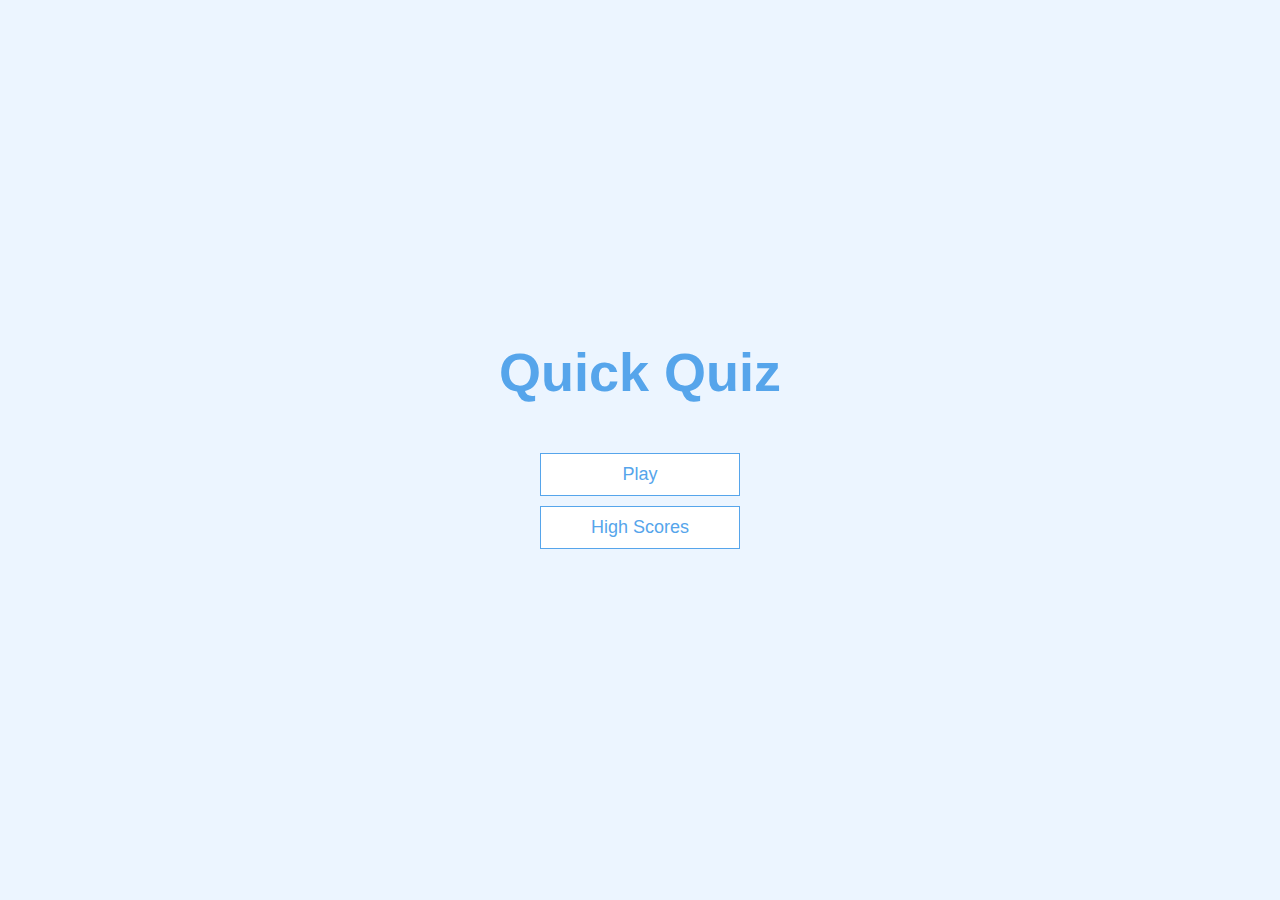
<file: index.html>
<!DOCTYPE html>
<html lang="en">

<head>
    <meta charset="UTF-8">
    <meta name="viewport" content="width=device-width, initial-scale=1.0">
    <title>Coding Quiz</title>
    <link rel="stylesheet" href="style.css">
    <!-- <link rel="stylesheet" href="https://stackpath.bootstrapcdn.com/bootstrap/4.3.1/css/bootstrap.min.css"
        integrity="sha384-ggOyR0iXCbMQv3Xipma34MD+dH/1fQ784/j6cY/iJTQUOhcWr7x9JvoRxT2MZw1T" crossorigin="anonymous"> -->
</head>

<body>
    <div class="container">
        <div id="home" class="flex-center flex-column">
            <h1> Quick Quiz</h1>
            <a class="btn" href="game.html">Play</a>
            <a class="btn" href="highscores.html">High Scores</a>
        </div>
    </div>
    <script src="https://code.jquery.com/jquery-3.3.1.slim.min.js"
        integrity="sha384-q8i/X+965DzO0rT7abK41JStQIAqVgRVzpbzo5smXKp4YfRvH+8abtTE1Pi6jizo" crossorigin="anonymous">
    </script>
    <script src="https://cdnjs.cloudflare.com/ajax/libs/popper.js/1.14.7/umd/popper.min.js"
        integrity="sha384-UO2eT0CpHqdSJQ6hJty5KVphtPhzWj9WO1clHTMGa3JDZwrnQq4sF86dIHNDz0W1" crossorigin="anonymous">
    </script>
    <script src="https://stackpath.bootstrapcdn.com/bootstrap/4.3.1/js/bootstrap.min.js"
        integrity="sha384-JjSmVgyd0p3pXB1rRibZUAYoIIy6OrQ6VrjIEaFf/nJGzIxFDsf4x0xIM+B07jRM" crossorigin="anonymous">
    </script>
</body>

</html>
</file>
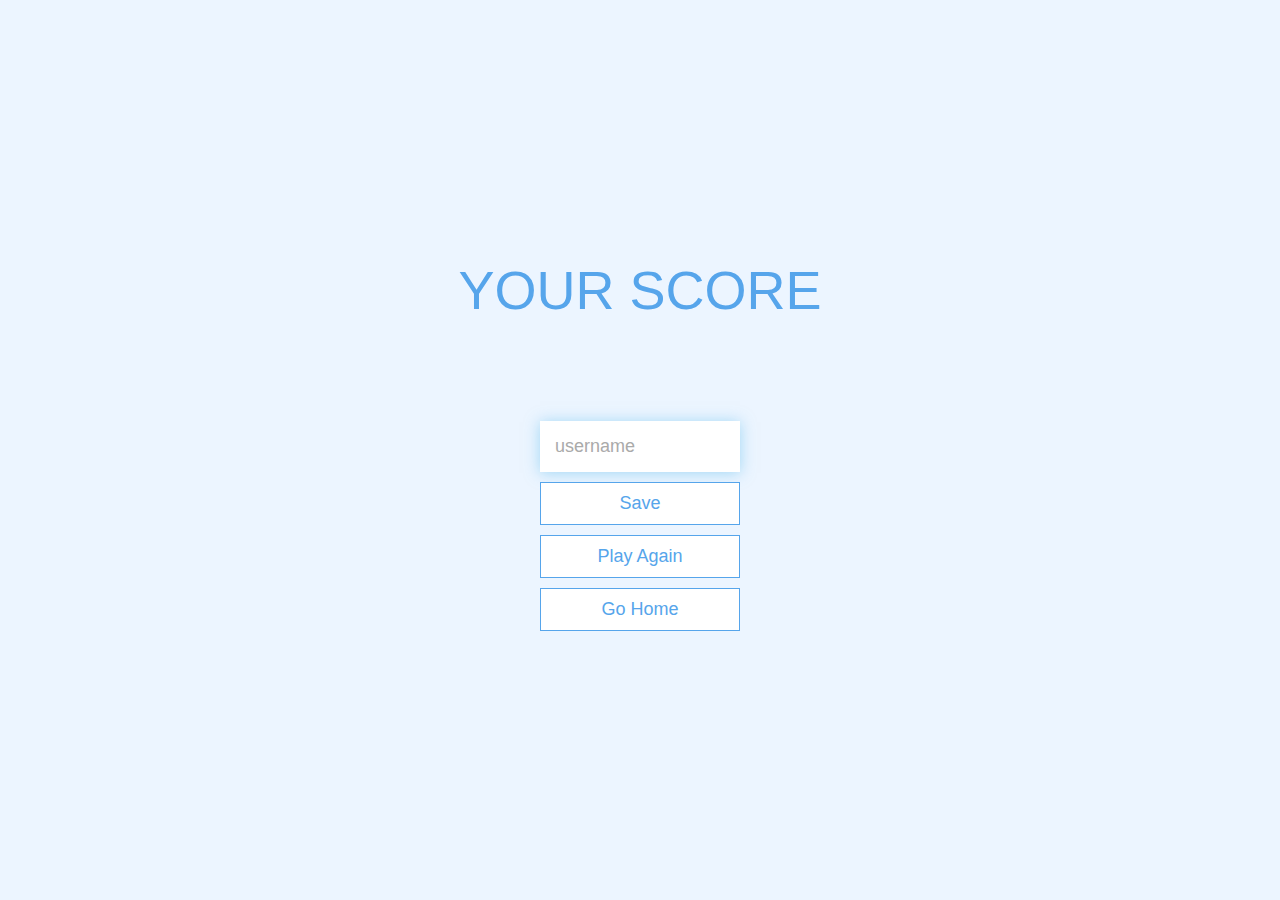
<file: end.html>
<!DOCTYPE html>
<html lang="en">

<head>
    <meta charset="UTF-8">
    <meta name="viewport" content="width=device-width, initial-scale=1.0">
    <title>Congrats!</title>
    <link rel="stylesheet" href="style.css">
    <!-- <link rel="stylesheet" href="https://stackpath.bootstrapcdn.com/bootstrap/4.3.1/css/bootstrap.min.css"
        integrity="sha384-ggOyR0iXCbMQv3Xipma34MD+dH/1fQ784/j6cY/iJTQUOhcWr7x9JvoRxT2MZw1T" crossorigin="anonymous"> -->
</head>

<body>
    <div class="container">
        <div id="end" class="flex-center flex-column">
            <div id="score">YOUR SCORE</div>
            <h1 id="finalScore"></h1>
            <form>
                <input type="text" name="username" id="username" placeholder="username" />
                <button type="submit" class="btn" id="saveScoreBtn" onclick="saveHighScore(event)"
                    disabled>Save</button>
            </form>
            <a class="btn" href="game.html">Play Again</a>
            <a class="btn" href="index.html">Go Home</a>
        </div>
    </div>
    <script src="end.js"></script>
    <script src="https://code.jquery.com/jquery-3.3.1.slim.min.js"
        integrity="sha384-q8i/X+965DzO0rT7abK41JStQIAqVgRVzpbzo5smXKp4YfRvH+8abtTE1Pi6jizo" crossorigin="anonymous">
    </script>
    <script src="https://cdnjs.cloudflare.com/ajax/libs/popper.js/1.14.7/umd/popper.min.js"
        integrity="sha384-UO2eT0CpHqdSJQ6hJty5KVphtPhzWj9WO1clHTMGa3JDZwrnQq4sF86dIHNDz0W1" crossorigin="anonymous">
    </script>
    <script src="https://stackpath.bootstrapcdn.com/bootstrap/4.3.1/js/bootstrap.min.js"
        integrity="sha384-JjSmVgyd0p3pXB1rRibZUAYoIIy6OrQ6VrjIEaFf/nJGzIxFDsf4x0xIM+B07jRM" crossorigin="anonymous">
    </script>

</body>

</html>
</file>
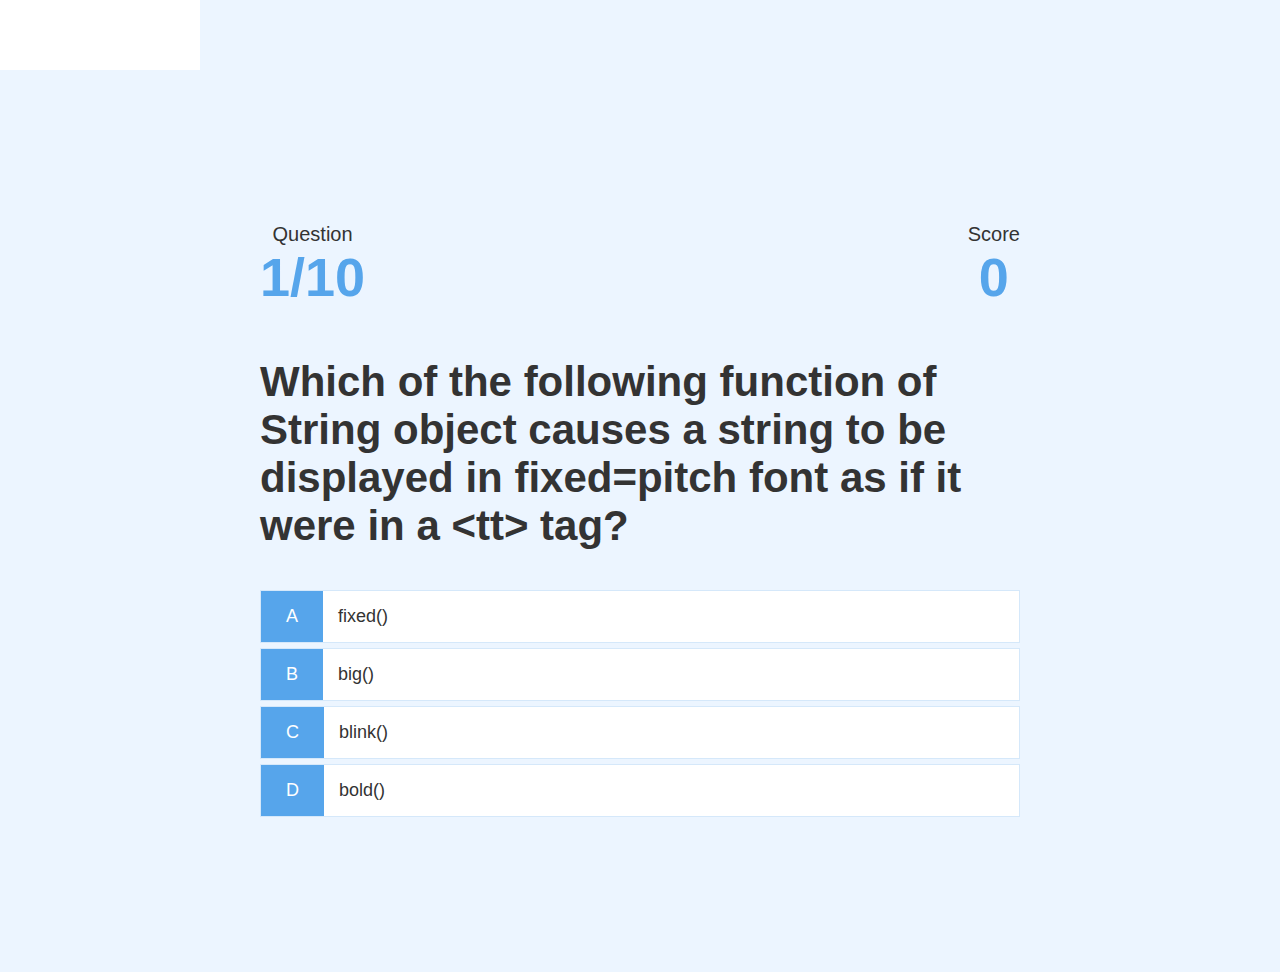
<file: game.html>
<!DOCTYPE html>
<html lang="en">

<head>
    <meta charset="UTF-8">
    <meta name="viewport" content="width=device-width, initial-scale=1.0">
    <title>Coding Quiz - Play</title>
    <link rel="stylesheet" href="style.css">
    <link rel="stylesheet" href="game.css">
    <!-- <link rel="stylesheet" href="https://stackpath.bootstrapcdn.com/bootstrap/4.3.1/css/bootstrap.min.css"
        integrity="sha384-ggOyR0iXCbMQv3Xipma34MD+dH/1fQ784/j6cY/iJTQUOhcWr7x9JvoRxT2MZw1T" crossorigin="anonymous"> -->
</head>

<body>
    <p id="countdown"></p>
    <div class="container">
        <div id="game" class="justify-center flex-column">
            <div id="hud">
                <div id="hud-item">
                    <p class="hud-prefix">
                        Question
                    </p>
                    <h1 class="hud-main-text" id="questionCounter">

                        </h>
                </div>
                <div id="hud-item">
                    <p class="hud-prefix">
                        Score
                    </p>
                    <h1 class="hud-main-text" id="score">
                        0
                        </h>
                </div>
            </div>
            <h2 id="question">What is the answer to this question?</h2>
            <div class="choice-container">
                <p class="choice-prefix">A</p>
                <p class="choice-text" data-number="1">Choice 1</p>
            </div>
            <div class="choice-container">
                <p class="choice-prefix">B</p>
                <p class="choice-text" data-number="2">Choice 2</p>
            </div>
            <div class="choice-container">
                <p class="choice-prefix">C</p>
                <p class="choice-text" data-number="3">Choice 3</p>
            </div>
            <div class="choice-container">
                <p class="choice-prefix">D</p>
                <p class="choice-text" data-number="4">Choice 4</p>
            </div>
        </div>
    </div>
    <script src="game.js"></script>
    <script src="https://code.jquery.com/jquery-3.3.1.slim.min.js"
        integrity="sha384-q8i/X+965DzO0rT7abK41JStQIAqVgRVzpbzo5smXKp4YfRvH+8abtTE1Pi6jizo" crossorigin="anonymous">
    </script>
    <script src="https://cdnjs.cloudflare.com/ajax/libs/popper.js/1.14.7/umd/popper.min.js"
        integrity="sha384-UO2eT0CpHqdSJQ6hJty5KVphtPhzWj9WO1clHTMGa3JDZwrnQq4sF86dIHNDz0W1" crossorigin="anonymous">
    </script>
    <script src="https://stackpath.bootstrapcdn.com/bootstrap/4.3.1/js/bootstrap.min.js"
        integrity="sha384-JjSmVgyd0p3pXB1rRibZUAYoIIy6OrQ6VrjIEaFf/nJGzIxFDsf4x0xIM+B07jRM" crossorigin="anonymous">
    </script>
</body>

</html>
</file>
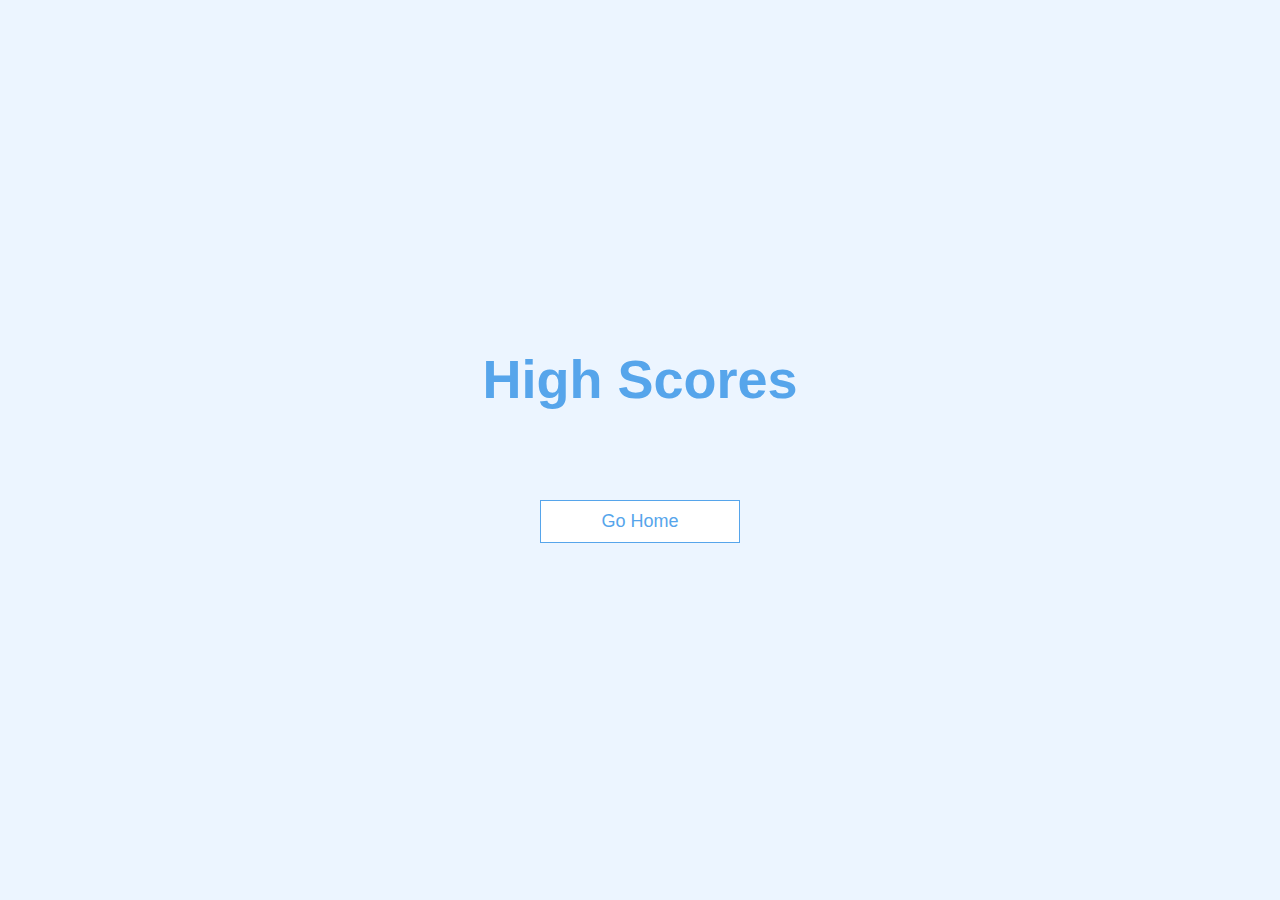
<file: highscores.html>
<!DOCTYPE html>
<html lang="en">

<head>
    <meta charset="UTF-8">
    <meta name="viewport" content="width=device-width, initial-scale=1.0">
    <title>High Scores</title>
    <link rel="stylesheet" href="style.css">
    <link rel="stylesheet" href="highscores.css">
    <!-- <link rel="stylesheet" href="https://stackpath.bootstrapcdn.com/bootstrap/4.3.1/css/bootstrap.min.css"
        integrity="sha384-ggOyR0iXCbMQv3Xipma34MD+dH/1fQ784/j6cY/iJTQUOhcWr7x9JvoRxT2MZw1T" crossorigin="anonymous"> -->
</head>

<body>
    <div class="container">
        <div id="highScores" class="flex-center flex-column">
            <h1 id="finalScore">High Scores</h1>
            <ul id="highScoresList"></ul>
            <a class="btn" href="index.html">Go Home</a>
        </div>
    </div>
    <script src="highscores.js"></script>
    <script src="https://code.jquery.com/jquery-3.3.1.slim.min.js"
        integrity="sha384-q8i/X+965DzO0rT7abK41JStQIAqVgRVzpbzo5smXKp4YfRvH+8abtTE1Pi6jizo" crossorigin="anonymous">
    </script>
    <script src="https://cdnjs.cloudflare.com/ajax/libs/popper.js/1.14.7/umd/popper.min.js"
        integrity="sha384-UO2eT0CpHqdSJQ6hJty5KVphtPhzWj9WO1clHTMGa3JDZwrnQq4sF86dIHNDz0W1" crossorigin="anonymous">
    </script>
    <script src="https://stackpath.bootstrapcdn.com/bootstrap/4.3.1/js/bootstrap.min.js"
        integrity="sha384-JjSmVgyd0p3pXB1rRibZUAYoIIy6OrQ6VrjIEaFf/nJGzIxFDsf4x0xIM+B07jRM" crossorigin="anonymous">
    </script>
</body>

</html>
</file>
<file: style.css>
:root {
    background-color: #ecf5ff;
    font-size: 62.5%;
}

* {
    box-sizing: border-box;
    font-family: Arial, Helvetica, sans-serif;
    margin: 0;
    padding: 0;
    color: #333;
}


h1,
h2,
h3,
h4 {
    margin-bottom: 1rem;
}

#score {
    font-size: 5.4rem;
    color: #56a5eb;
    margin-bottom: 5rem;
}

h1 {
    font-size: 5.4rem;
    color: #56a5eb;
    margin-bottom: 5rem;
}

h1>span {
    font-size: 2.4rem;
    font-weight: 500;
}

h2 {
    font-size: 4.2rem;
    margin-bottom: 4rem;
    font-weight: 700;
}

h3 {
    font-size: 2.8rem;
    font-weight: 500;
}

/* UTILITIES  */
.container {
    width: 100vw;
    height: 100vh;
    display: flex;
    justify-content: center;
    align-items: center;
    max-width: 80rem;
    margin: 0 auto;
    padding: 2rem;
}

.container>* {
    width: 100%;
}

.flex-column {
    display: flex;
    flex-direction: column;
}

.flex-center {
    justify-content: center;
    align-items: center;
}

.justify-center {
    justify-content: center;
}

.text-center {
    text-align: center;
}

.hidden {
    display: none;
}

/* BUTTONS */

.btn {
    font-size: 1.8rem;
    padding: 1rem 0;
    width: 20rem;
    text-align: center;
    border: 0.1rem solid #56a5eb;
    margin-bottom: 1rem;
    text-decoration: none;
    color: #56a5eb;
    background-color: white;
}

.btn:hover {
    cursor: pointer;
    box-shadow: 0 0.4rem 1.4rem 0 rgba(86, 185, 235, 0.5);
    transform: translateY(-0.1rem);
    transition: transform 150ms;
}

.btn[disabled]:hover {
    cursor: not-allowed;
    box-shadow: none;
    transform: none;
}

/* FORMS */

form {
    width: 100%;
    display: flex;
    flex-direction: column;
    align-items: center;
}

input {
    margin-bottom: 1rem;
    width: 20rem;
    padding: 1.5rem;
    font-size: 1.8rem;
    border: none;
    box-shadow: 0 0.1rem 1.4rem 0 rgba(86, 185, 235, 0.5);
}

input::placeholder {
    color: #aaa;
}
</file>
<file: game.css>
.choice-container {
    display: flex;
    margin-bottom: 0.5rem;
    width: 100%;
    font-size: 1.8rem;
    border: 0.1rem solid rgb(86, 165, 235, 0.25);
    background-color: white;
}

.choice-container:hover {
    cursor: pointer;
    box-shadow: 0 0.4rem 1.4rem 0 rgba(86, 185, 235, 0.5);
    transform: translateY(-0.1rem);
    transition: transform 150ms;
}

.choice-prefix {
    padding: 1.5rem 2.5rem;
    background-color: #56a5eb;
    color: white;
}

.choice-text {
    padding: 1.5rem;
    width: 100%;
}

.correct {
    background-color: #28a745;
}

.incorrect {
    background-color: #dc3545;
}


/* HUD */

#hud {
    display: flex;
    justify-content: space-between;
}

.hud-prefix {
    text-align: center;
    font-size: 2rem;
}

.hud-main-text {
    text-align: center;
}

#countdown {
    background-color: #fff;
    display: inline-flex;
    align-items: center;
    justify-content: center;
    font-size: 50px;
    margin: 0;
    height: 70px;
    width: 200px;
}
</file>
<file: highscores.css>
#highScoresList {
    list-style: none;
    padding-left: 0;
    margin-bottom: 4rem;
}


.high-score {
    font-size: 2.8rem;
    margin-bottom: 0.5rem;
}

.high-score:hover {
    transform: scale(1.025);
}
</file>
